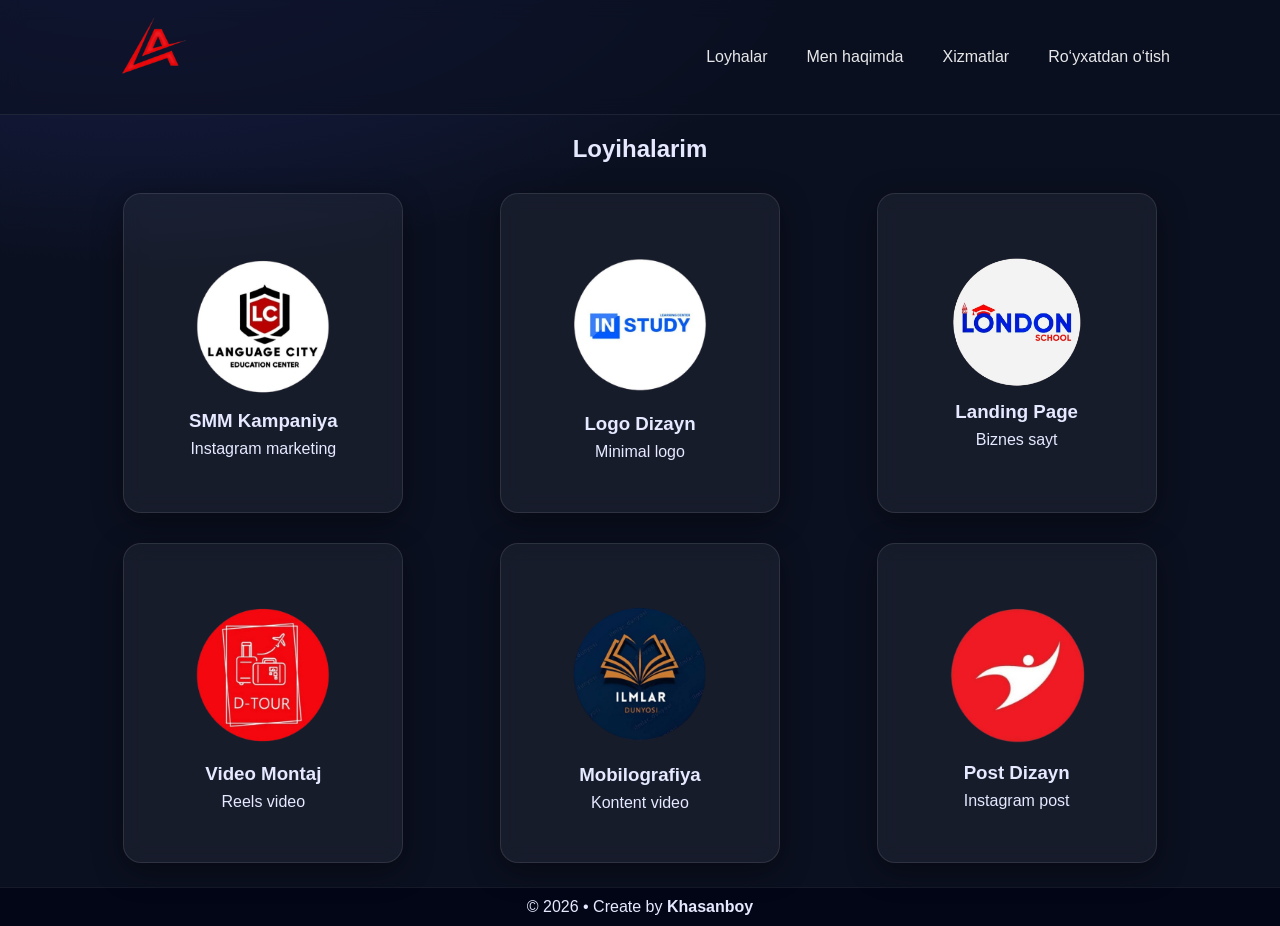
<file: myWebsite/projects.html>
<!DOCTYPE html>
<html lang="uz">
<head>
<meta charset="UTF-8">
<meta name="viewport" content="width=device-width, initial-scale=1.0">
<link href="https://unpkg.com/aos@2.3.4/dist/aos.css" rel="stylesheet">
<link rel="stylesheet" href="style.css">
<title>Loyihalar | Khasanboy</title>

<style>
/* ===================== */
/* RESET */
/* ===================== */

*{
margin:0;
padding:0;
box-sizing:border-box;
font-family:Arial, Helvetica, sans-serif;
}
/* *title{
    margin-top: 20px;
} */

/* body{
background:#0f172a;
color:white;
line-height:1.6;
} */

/* ===================== */
/* CONTAINER */
/* ===================== */

/* .container{
max-width:1200px;
margin:auto;
padding:0 20px;
} */

/* ===================== */
/* HEADER */
/* ===================== */

/* header{
background:#020617;
border-bottom:1px solid rgba(255,255,255,0.1);
position:sticky;
top:0;
z-index:1000;
} */

.nav{
display:flex;
justify-content:space-between;
align-items:center;
padding:5px 0;
}

/* .logo{
font-size:22px;
font-weight:bold;
color:#38bdf8;
} */

.nav-links{
display:flex;
gap:25px;
}

.nav-links a{
text-decoration:none;
color:white;
font-size:16px;
transition:0.3s;
}

.nav-links a:hover{
color:#38bdf8;
}

/* ===================== */
/* HERO */
/* ===================== */

.hero{
padding:80px 0;
text-align:center;
}

.hero h1{
font-size:42px;
margin-bottom:15px;
}

.hero p{
color:#cbd5f5;
max-width:600px;
margin:auto;
}

/* ===================== */
/* BUTTON */
/* ===================== */

.btn{
display:inline-block;
margin-top:25px;
padding:12px 28px;
border-radius:30px;
background:linear-gradient(45deg,#06b6d4,#3b82f6);
color:white;
text-decoration:none;
font-weight:600;
transition:0.3s;
}

.btn:hover{
transform:translateY(-3px);
box-shadow:0 10px 25px rgba(0,0,0,0.4);
}

/* ===================== */
/* PROJECTS */
/* ===================== */

.projects{
padding:80px 0;
}

.section-title{
text-align:center;
font-size:32px;
margin-bottom:40px;
}

/* GRID */

.projects-grid{
display:grid;
grid-template-columns:repeat(3,1fr);
gap:30px;
justify-items:center;
}

/* CARD */

.project-card{
height:320px;
width:280px;
perspective:1000px;
}

/* INNER */

.project-inner{
position:relative;
width:100%;
height:100%;
transition:transform 0.7s;
transform-style:preserve-3d;
}

.project-card:hover .project-inner{
transform:rotateY(180deg);
}
.project-card:hover{

transform:translateY(-8px);
border-radius: 20px;
box-shadow:
0 10px 40px rgba(0,0,0,0.4),
0 0 25px #38bdf8;

transition:.3s;

}

/* FRONT & BACK */

.project-front,
.project-back{

position:absolute;
width:100%;
height:100%;

border-radius:18px;

display:flex;
flex-direction:column;
justify-content:center;
align-items:center;

padding:20px;
text-align:center;

background:rgba(255,255,255,0.05);
backdrop-filter:blur(10px);

border:1px solid rgba(255,255,255,0.1);

box-shadow:0 8px 30px rgba(0,0,0,0.4);

backface-visibility:hidden;

}

/* BACK */

.project-back{
transform:rotateY(180deg);
}

/* IMAGE */

.project-img{
width:100px;
height:100px;
border-radius:50%;
object-fit:cover;
margin-bottom:15px;
border:3px solid #38bdf8;
}

/* CARD TEXT */

.project-front h3{
margin-bottom:8px;
}

.project-back p{
font-size:14px;
color:#cbd5f5;
}

/* CARD BUTTON */

.project-back a{
margin-top:15px;
padding:10px 22px;
border-radius:20px;
background:#38bdf8;
text-decoration:none;
color:#000;
font-weight:600;
transition:0.3s;
}

.project-back a:hover{
background:#22d3ee;
}

/* ===================== */
/* FOOTER */
/* ===================== */

footer{
background:#020617;
margin-top:60px;
padding:40px 0;
text-align:center;
border-top:1px solid rgba(255,255,255,0.1);
}

footer p{
color:#94a3b8;
}

/* ===================== */
/* RESPONSIVE */
/* ===================== */

@media (max-width:1000px){

.projects-grid{
grid-template-columns:repeat(2,1fr);
}

.hero h1{
font-size:34px;
}

}

@media (max-width:600px){

.nav{
flex-direction:column;
gap:15px;
}

.nav-links{
flex-wrap:wrap;
justify-content:center;
}

.projects-grid{
grid-template-columns:1fr;
}

.hero{
padding:60px 0;
}

.hero h1{
font-size:28px;
}

.project-card{
height:300px;
}

}


</style>

</head>

<body>

<header class="header">
  <div class="container nav">

    <div class="logo">
      <a href="index.html">
        <img class="logo-img" src="img/andijon.png" alt="Logo">
      </a>
    </div>

    <!-- DESKTOP NAV -->
    <nav class="nav-links">
      <a href="projects.html">Loyhalar</a>
      <a href="about.html">Men haqimda</a>
      <a href="services.html">Xizmatlar</a>
      <a href="register.html">Ro‘yxatdan o‘tish</a>
    </nav>

    <!-- HAMBURGER -->
    <div class="hamburger">
      <img src="img/hamm.png" alt="Menu">
    </div>

  </div>
</header>

<!-- MOBILE MENU -->
<div class="mobile-menu">
  <a href="projects.html">Loyhalar</a>
  <a href="about.html">Men haqimda</a>
  <a href="services.html">Xizmatlar</a>
  <a href="register.html">Ro‘yxatdan o‘tish</a>
</div>


<section class="container">

<div style="margin-top: 20px; margin-bottom: 30px;">
    <h2 class="h2-title">Loyihalarim</h2>
</div>

<div class="projects-grid">


<!-- 1 -->

<div class="project-card">
<div class="project-inner">

<div class="project-front">
<img style="width: 200px;" src="img/reply-1.png" >
<h3>SMM Kampaniya</h3>
<p>Instagram marketing</p>
</div>

<div class="project-back">
<h3>Loyiha haqida</h3>
<p>Biznes uchun kontent strategiya va target reklama kampaniyasi ishlab chiqildi.</p>
</div>

</div>
</div>


<!-- 2 -->

<div class="project-card">
<div class="project-inner">

<div class="project-front">
<img style="width: 200px;" src="img/reaply-2.png" >
<h3>Logo Dizayn</h3>
<p>Minimal logo</p>
</div>

<div class="project-back">
<h3>Loyiha haqida</h3>
<p>Brend identikasi uchun zamonaviy minimal logotip ishlab chiqildi.</p>
</div>

</div>
</div>


<!-- 3 -->

<div class="project-card">
<div class="project-inner">

<div class="project-front">
<img style="width: 130px; margin-bottom: 10px;" src="img/reaply-3.png" >
<h3>Landing Page</h3>
<p>Biznes sayt</p>
</div>

<div class="project-back">
<h3>Loyiha haqida</h3>
<p>Responsive landing page HTML CSS bilan yaratilgan.</p>
</div>

</div>
</div>


<!-- 4 -->

<div class="project-card">
<div class="project-inner">

<div class="project-front">
<img  style="width: 200px;" src="img/reaply-4.png" >
<h3>Video Montaj</h3>
<p>Reels video</p>
</div>

<div class="project-back">
<h3>Loyiha haqida</h3>
<p>Instagram reels uchun professional video montaj.</p>
</div>

</div>
</div>


<!-- 5 -->

<div class="project-card">
<div class="project-inner">

<div class="project-front">
<img  style="width: 200px;" src="img/reaply-5.png" >
<h3>Mobilografiya</h3>
<p>Kontent video</p>
</div>

<div class="project-back">
<h3>Loyiha haqida</h3>
<p>Biznes uchun mobil kontent video ishlab chiqilgan.</p>
</div>

</div>
</div>


<!-- 6 -->

<div class="project-card">
<div class="project-inner">

<div class="project-front">
<img  style="width: 200px;" src="img/reaply-6.png" >
<h3>Post Dizayn</h3>
<p>Instagram post</p>
</div>

<div class="project-back">
<h3>Loyiha haqida</h3>
<p>Brend uchun kreativ ijtimoiy tarmoq postlari yaratilgan.</p>
</div>

</div>
</div>


</div>

</section>


<footer class="footer">
© 2026 • Create by <strong>Khasanboy</strong>
</footer>

<script src="javascript.js"></script>
</body>
</html>
</file>
<file: myWebsite/style.css>
:root{
  --bg:#0b1020;
  --card:#111736;
  --pri:#6cf2c2;
  --txt:#e6e9ff;
  --mut:#9aa3ff;
  --grad: linear-gradient(135deg,#6cf2c2,#6c9cff);
}

/* Light mode */
:root.light{
  --bg:#f6f8ff;
  --card:#ffffff;
  --pri:#3b82f6;
  --txt:#0b1020;
  --mut:#475569;
}

*{
  box-sizing:border-box;
  margin:0;
  padding:0;
  font-family:system-ui, -apple-system, Segoe UI, Roboto, sans-serif;
}

body{
  width: 100%;
  min-height:100vh;
  background:
    radial-gradient(1200px 600px at 10% -10%,#1a2250,transparent 60%),
    var(--bg);
  color:var(--txt);
  transition: .3s, color .3s;
}

.container{
  max-width:1100px;
  margin:auto;
 /* padding: 10px; */
}

/* ================= HEADER ================= */
.header{
  position:sticky;
  top:0;
  padding: 5px;
  z-index:999;
  backdrop-filter: blur(10px);
  background:rgba(11,16,32,.6);
  border-bottom:1px solid rgba(255,255,255,.08);
}

.nav{
  display:flex;
  align-items:center;
  justify-content:space-between;
  gap:12px;
}

.logo{
  display:flex;
  align-items:center;
  gap:10px;
}

.logo-img{
  width:90px;
  height:90px;
  padding-top:5px ;
}

/* Mobile menu - default yashirin */
.hamburger{
  display:none;
  cursor:pointer;
  width:35px;
  height:35px;
}

.hamburger img{
  width:100%;
  height:100%;
  object-fit:contain;
}

/* Mobile menu yon panel */
.mobile-menu{
  position:fixed;
  top:0;
  left:-100%;
  width:220px;
  height:100vh;
  background:#0b1020;
  display:flex;
  flex-direction:column;
  padding:60px 20px;
  gap:20px;
  transition:0.4s;
  z-index:999;
}

.mobile-menu a{
  color:white;
  text-decoration:none;
  font-size:18px;
  transition:0.3s;
}

.mobile-menu a:hover{
  color:#6cf2c2;
}

/* Menu visible */
.mobile-menu.active{
  left:0;
}

/* RESPONSIVE: 650px dan kichik ekranda */
@media (max-width:650px){
  nav{
    display:none; /* linklar yashirilsin */
  }

  .hamburger{
    display:block; /* hamburger rasm chiqsin */
  }
}

nav{
  display:flex;
  align-items:center;
}

nav a{
  color:var(--txt);
  text-decoration:none;
  margin-left:14px;
  opacity:.9;
  transition:.2s;
}

nav a:hover,
nav a.active{
  opacity:1;
}

.theme-toggle{
  background:rgba(255,255,255,.1);
  color:#fff;
  border:1px solid rgba(255,255,255,.15);
  border-radius:999px;
  padding:8px 10px;
  cursor:pointer;
  transition:.2s;
}

.theme-toggle:hover{
  transform:translateY(-1px);
}

/* ================= HERO ================= */
.hero{
  padding:72px 0;
  overflow:hidden;
}
/* Nav default: katta ekran */
nav {
  display: flex;
  align-items: center;
  gap: 12px;
}

/* Hamburger rasm default yashirin */
.hamburger {
  display: none;
  cursor: pointer;
  width: 35px;
  height: 35px;
}

.hamburger img {
  width: 100%;
  height: 100%;
  object-fit: contain;
}

/* Mobile menu */
.mobile-menu {
  position: fixed;
  top: 0;
  left: -100%;
  width: 220px;
  height: 100vh;
  background: #0b1020;
  display: flex;
  flex-direction: column;
  padding: 60px 20px;
  gap: 20px;
  transition: 0.4s;
  z-index: 999;
}

.mobile-menu a {
  color: white;
  text-decoration: none;
  font-size: 18px;
  transition: 0.3s;
}

.mobile-menu a:hover {
  color: #6cf2c2;
}

.mobile-menu.active {
  left: 0;
}

/* RESPONSIVE: 650px dan kichik ekran */
@media (max-width: 650px) {
  nav {
    display: none; /* headerdagi nav linklar yashirinadi */
  }

  .hamburger {
    display: block; /* hamburger chiqadi */
  }
}
/* Header container */
.header .container {
  display: flex;
  align-items: center;
  justify-content: space-between;
  padding-left: 20px;
  padding-right: 20px; /* logo chap, hamburger o‘ng */
  gap: 12px;
}

/* Nav default: katta ekran */
nav {
  display: flex;
  align-items: center;
  gap: 12px;
}

/* Hamburger rasm default yashirin */
.hamburger {
  display: none;
  cursor: pointer;
  width: 35px;
  height: 35px;
}

.hamburger img {
  width: 100%;
  height: 100%;
  object-fit: contain;
}

/* Mobile menu */
.mobile-menu {
  position: fixed;
  top: 0;
  left: -100%;
  width: 220px;
  height: 100vh;
  background: #0b1020;
  display: flex;
  flex-direction: column;
  padding: 60px 20px;
  gap: 20px;
  transition: 0.4s;
  z-index: 999;
}

.mobile-menu a {
  color: white;
  text-decoration: none;
  font-size: 18px;
  transition: 0.3s;
}

.mobile-menu a:hover {
  color: #6cf2c2;
}

.mobile-menu.active {
  left: 0;
}

/* RESPONSIVE: 650px dan kichik ekran */
@media (max-width: 650px) {
  nav {
    display: none; /* nav linklar yashirinadi */
  }

  .hamburger {
    display: block; /* hamburger chiqadi */
  }

  .header .container {
    justify-content: space-between; /* logo chap, hamburger o‘ng */
  }
}

.hero-wrap{
  display:grid;
  grid-template-columns:1.1fr .9fr;
  gap:28px;
  align-items:center;
}

.badge{
  display:inline-block;
  padding:6px 10px;
  border-radius:999px;
  background:rgba(108,242,194,.12);
  color:var(--pri);
  margin-bottom:10px;
}

.hero-text h1 span{
  background:var(--grad);
  -webkit-background-clip:text;
  background-clip:text;
  color:transparent;
}

.hero-img{
  width: 100%;
  max-width: 400px; /* kerak bo'lsa o'zgartiring */
  display: block;
  margin: auto;
  border-radius: 12px;
  
  /* Animatsiya qo‘shamiz */
animation: rotate360 15s linear infinite;
}

/* 360 gradus aylanish */
@keyframes rotate360 {
  from {
    transform: rotate(0deg);
  }
  to {
    transform: rotate(360deg);
  }
}

.hero-actions{
  display:flex;
  gap:12px;
  margin-top:16px;
  flex-wrap:wrap;
}

.btn{
  padding:12px 18px;
  border-radius:999px;
  text-decoration:none;
  border:1px solid rgba(255,255,255,.15);
  color:var(--txt);
}

.btn.primary{
  background:var(--grad);
  color:#0b1020;
  border:none;
}

.btn.ghost{
  background:transparent;
}

.hero-media{
  position:relative;
  z-index:2; /* header ustiga chiqmasin */
}

/* .hero-media img{
  width:100%;
  max-width:300px;
} */

.glow{
  position:absolute;
  inset:auto -20% -20% auto;
  width:260px;
  height:260px;
  background:radial-gradient(circle, rgba(108,242,194,.35), transparent 60%);
  filter:blur(30px);
  z-index:-1;
}

/* ================= SECTIONS ================= */
.section{
  padding:56px 0;
}

.title{
  text-align:center;
  margin-bottom:24px;
}

.grid{
  display:grid;
  grid-template-columns:repeat(3,1fr);
  gap:18px;
}

.card{
  background:linear-gradient(180deg,rgba(255,255,255,.04),rgba(255,255,255,.02));
  border:1px solid rgba(255,255,255,.08);
  border-radius:18px;
  padding:14px;
  transition:.25s;
}

.card:hover{
  transform:translateY(-6px);
  box-shadow:0 20px 40px rgba(0,0,0,.35);
}

.card img{
  width:100%;
  height:160px;
  object-fit:cover;
  border-radius:12px;
  margin-bottom:10px;
}

/* ================= FOOTER ================= */
.footer{
  border-top:1px solid rgba(255,255,255,.08);
  margin-top:24px;
  padding: 10px;
}

.footer-wrap{
  display:flex;
  justify-content:space-between;
  align-items:center;
  gap:12px;
  flex-wrap:wrap;
}

.socials a{
  display:inline-flex;
  align-items:center;
  justify-content:center;
  width:40px;
  height:40px;
  border-radius:50%;
  border:1px solid rgba(255,255,255,.12);
  margin-left:8px;
  transition:.2s;
}

.socials img{
  width:18px;
  height:18px;
  filter:invert(1);
}

.socials a:hover{
  transform:translateY(-3px);
  background:rgba(108,242,194,.15);
  border-color:transparent;
}

/* ================= FLOAT ICON ================= */
.float-wa{
  position:fixed;
  right:18px;
  bottom:18px;
  width:56px;
  height:56px;
  border-radius:50%;
  background:#068836;
  display:grid;
  place-items:center;
  box-shadow:0 14px 30px rgba(0,0,0,.35);
  z-index:1000;
}

.float-wa img{
  width:22px;
  height:22px;
  filter:invert(1);
}

/* ================= LOADER ================= */
.loader{
  position:fixed;
  inset:0;
  background:#0b1020;
  display:grid;
  place-items:center;
  z-index:2000;
}


.spinner{
  width:48px;
  height:48px;
  border-radius:50%;
  border:4px solid rgba(255,255,255,.2);
  border-top-color:#6cf2c2;
  animation:spin 1s linear infinite;
}
/* ===== Hero buttons animation ===== */
.hero-actions .btn{
  position: relative;
  overflow: hidden;
  transition: transform .25s ease, box-shadow .25s ease, background .25s ease, color .25s ease;
}

/* Hover effect */
.hero-actions .btn:hover{
  transform: translateY(-4px) scale(1.02);
  box-shadow: 0 12px 30px rgba(0,0,0,.35);
}

/* Click (active) effect */
.hero-actions .btn:active{
  transform: translateY(-1px) scale(.98);
}

/* Shine effect */
.hero-actions .btn::after{
  content:"";
  position:absolute;
  top:-120%;
  left:-120%;
  width:200%;
  height:200%;
  background: linear-gradient(120deg, transparent 40%, rgba(255,255,255,.35), transparent 60%);
  transform: rotate(20deg);
  transition: .6s;
  pointer-events:none;
}

.hero-actions .btn:hover::after{
  top:-20%;
  left:-20%;
}

/* Primary button glow */
.hero-actions .btn.primary{
  box-shadow: 0 10px 24px rgba(108,242,194,.35);
}

.hero-actions .btn.primary:hover{
  box-shadow: 0 18px 40px rgba(108,242,194,.55);
}
/* .erknv-img{
  width: 500px;
  height: 500px;
} */

/* ===== About section layout ===== */
.about{
  display: grid;
  grid-template-columns: 1fr 1fr;   /* rasm + matn yonma-yon */
  gap: 32px;
  align-items: center;
}

/* Rasm blok */
.about-media{
  position: relative;
  display:flex;
  justify-content:center;
}

.erknv-img{
  width: 100%;
  max-width: 320px;
  border-radius: 18px;
  position: relative;
  z-index: 1;
  box-shadow: 0 20px 50px rgba(0,0,0,.45);
}

/* Glass effekt (agar ishlatmoqchi bo‘lsangiz) */
.glass{
  position:absolute;
  inset: auto 10% -10% auto;
  width: 150px;
  height: 150px;
  background: linear-gradient(135deg, rgba(255,255,255,.18), rgba(255,255,255,.02));
  backdrop-filter: blur(12px);
  border-radius: 24px;
  z-index: 0;
}

/* Text tomoni */
.about-text h2{
  margin-bottom: 10px;
}

.about-text p{
  line-height: 1.7;
  color: var(--mut);
}

.stats{
  display:flex;
  gap:16px;
  list-style:none;
  margin-top:12px;
  padding:0;
}

.stats li{
  background: linear-gradient(180deg, rgba(255,255,255,.06), rgba(255,255,255,.02));
  border:1px solid rgba(255,255,255,.08);
  border-radius:14px;
  padding:10px 14px;
}
/* ===== Stats animatsiya ===== */
.stats li{
  position: relative;
  overflow: hidden;
  cursor: default;
  transform: translateY(14px) scale(.98);
  opacity: 0;
  animation: statIn .7s ease forwards;
}

.stats li:nth-child(1){ animation-delay: .1s; }
.stats li:nth-child(2){ animation-delay: .25s; }
.stats li:nth-child(3){ animation-delay: .4s; }

@keyframes statIn{
  to{
    transform: translateY(0) scale(1);
    opacity: 1;
  }
}

/* Hover effekt */
.stats li:hover{
  transform: translateY(-6px) scale(1.03);
  box-shadow: 0 18px 40px rgba(108,242,194,.25);
  border-color: transparent;
}

/* Yaltiroq chiziq animatsiyasi */
.stats li::after{
  content:"";
  position:absolute;
  inset:0;
  background: linear-gradient(120deg, transparent, rgba(108,242,194,.25), transparent);
  transform: translateX(-120%);
  transition: .6s;
}


.stats li:hover::after{
  transform: translateX(120%);
}

/* Raqamni ajratib ko‘rsatish */
.stats li strong{
  font-size: 22px;
  display:block;
  background: var(--grad);
  -webkit-background-clip:text;
  background-clip:text;
  color: transparent;
}

/* ===== Register dizayn ===== */
.register-form{
  max-width: 460px;
  margin: 0 auto;
  padding: 22px;
  border-radius: 20px;
  background:
    linear-gradient(180deg, rgba(255,255,255,.06), rgba(255,255,255,.02));
  border: 1px solid rgba(255,255,255,.12);
  box-shadow: 0 30px 60px rgba(0,0,0,.35);
  backdrop-filter: blur(10px);
  display: grid;
  gap: 14px;
  animation: formIn .7s ease both;
}

@keyframes formIn{
  from{opacity:0; transform: translateY(16px) scale(.98)}
  to{opacity:1; transform: translateY(0) scale(1)}
}

.register-form input,
.register-form textarea{
  width: 100%;
  padding: 14px 16px;
  border-radius: 14px;
  border: 1px solid rgba(255,255,255,.18);
  background: rgba(255,255,255,.04);
  color: var(--txt);
  outline: none;
  transition: .2s ease;
}

.register-form input::placeholder,
.register-form textarea::placeholder{
  color: var(--mut);
}

.register-form input:focus,
.register-form textarea:focus{
  border-color: transparent;
  box-shadow: 0 0 0 3px rgba(108,242,194,.25);
  background: rgba(108,242,194,.06);
}

.register-form textarea{ resize: none; }

/* Submit tugma animatsiyasi */
.register-form .btn.primary{
  margin-top: 6px;
  align-self: center;
  min-width: 180px;
  position: relative;
  overflow: hidden;
  transition: transform .2s ease, box-shadow .2s ease, filter .2s ease;
}

.register-form .btn.primary:disabled{
  opacity: .5;
  cursor: not-allowed;
  filter: grayscale(.4);
}

.register-form .btn.primary:not(:disabled):hover{
  transform: translateY(-3px);
  box-shadow: 0 18px 40px rgba(108,242,194,.35);
}

.register-form .btn.primary::after{
  content:"";
  position:absolute; inset:0;
  background: linear-gradient(120deg, transparent, rgba(255,255,255,.35), transparent);
  transform: translateX(-120%);
  transition: .6s;
}

.register-form .btn.primary:not(:disabled):hover::after{
  transform: translateX(120%);
}

/* Kichik hint matni */
#formHint{
  text-align:center;
  font-size:13px;
  color: var(--mut);
}

/* Register sarlavhalari */
.register-head{
  text-align: center;
  margin-bottom: 16px;
}

.register-head .title{
  font-size: 34px;        /* katta */
  line-height: 1.2;
  margin-bottom: 6px;
}

.register-head .subtitle{
  font-size: 16px;        /* kichik */
  font-weight: 500;
  color: var(--mut);     /* biroz xira */
  letter-spacing: .4px;
}

/* ===== Contact button (yumshoq animatsiya) ===== */
.contact-btn{
  display: inline-flex;
  align-items: center;
  justify-content: center;
  gap: 8px;
  margin-top: 18px;
  padding: 14px 22px;
  border-radius: 999px;
  text-decoration: none;
  font-weight: 600;
  color: #0b1020;
  background: var(--grad);
  position: relative;
  overflow: hidden;
  box-shadow: 0 14px 30px rgba(108,242,194,.28);
  transition: transform .2s ease, box-shadow .2s ease, filter .2s ease;
  animation: floaty 4s ease-in-out infinite;
}

@keyframes floaty{
  0%,100%{ transform: translateY(0); }
  50%{ transform: translateY(-4px); }
}

.contact-btn:hover{
  transform: translateY(-6px);
  box-shadow: 0 22px 50px rgba(108,242,194,.45);
  filter: brightness(1.06);
}

/* Yaltiroq chiziq hover’da */
.contact-btn::after{
  content:"";
  position:absolute; inset:0;
  background: linear-gradient(120deg, transparent, rgba(255,255,255,.35), transparent);
  transform: translateX(-120%);
  transition: .6s;
}
.contact-btn:hover::after{
  transform: translateX(120%);
}
.card-btn{
display:inline-block;
margin-top:15px;
padding:10px 18px;
background:#4f46e5;
color:white;
text-decoration:none;
border-radius:8px;
font-size:14px;
transition:0.3s;
}

.card-btn:hover{
background:#3730a3;
transform:translateY(-2px);
}
.service-page{
padding:80px 20px;
}

.service-wrap{
display:flex;
gap:50px;
align-items:center;
flex-wrap:wrap;
}

.img-srv{
  width: 500px;
  height: 320px;
  border-radius: 15px;
  
}

.service-img img{
width:100%;
max-width:500px;
border-radius:12px;
}

.service-info{
max-width:500px;
}

.service-info h1{
font-size:32px;
margin-bottom:15px;
}

.service-info p{
margin-bottom:20px;
line-height:1.6;
}

.service-info ul{
margin-bottom:25px;
}

.service-info li{
margin-bottom:8px;
}

.service-buttons{
display:flex;
gap:15px;
}

/* ====== 1200px ====== */
@media (max-width:1200px){

.service-wrap{
gap:40px;
}

.service-info h1{
font-size:30px;
}

}

/* ====== 992px (planshet) ====== */
@media (max-width:992px){

.service-wrap{
flex-direction:column;
text-align:center;
}

.service-img img{
width:100%;
max-width:600px;
}

.service-info{
max-width:100%;
}

.service-buttons{
justify-content:center;
}

}

/* ====== 768px (katta telefon) ====== */
@media (max-width:768px){

.service-page{
padding:60px 20px;
}

.service-info h1{
font-size:26px;
}

.service-info p{
font-size:15px;
}

}

/* ====== 480px (kichik telefon) ====== */
@media (max-width:480px){

.service-page{
padding:50px 15px;
}

.img-srv{
  width: 320px;
  height: 200px;
}

.service-info h1{
font-size:22px;
}

.service-info p{
font-size:14px;
}

.service-buttons{
flex-direction:column;
gap:10px;
}

.service-buttons a{
width:100%;
text-align:center;
}

}

.order-btn{
background:#1004b4;
color:white;
padding:12px 22px;
border-radius:8px;
text-decoration:none;
}

.back-btn{
background:#ddd;
color:#333;
padding:12px 22px;
border-radius:8px;
text-decoration:none;
}
.card-btn{
display:inline-flex;
align-items:center;
gap:8px;
margin-top:15px;
padding:10px 105px;
font-size:20px;
font-weight:600;
text-decoration:none;
color:#fff;
background:linear-gradient(135deg,#6366f1,#4f46e5);
border-radius:10px;
box-shadow:0 6px 15px rgba(79,70,229,0.3);
transition:all 0.3s ease;
}

.card-btn span{
transition:transform 0.3s ease;
}

.card-btn:hover{
transform:translateY(-3px);
box-shadow:0 10px 25px rgba(79,70,229,0.5);
background:linear-gradient(135deg,#4f46e5,#3730a3);
}

.card-btn:hover span{
transform:translateX(5px);
}
.strelka{
  font-size: 25px;
}
.h2-title{
  text-align-last: center;
}


/* Mobile markaz */
@media (max-width: 820px){
  .contact-btn{ margin-left:auto; margin-right:auto; }
}



/* ===== Responsive: telefonlarda ustma-ust ===== */
@media (max-width: 820px){
  .about{
    grid-template-columns: 1fr;   /* ustma-ust */
    text-align: center;
  }

  .stats{
    justify-content:center;
    flex-wrap:wrap;
  }
}


@keyframes spin{
  to{transform:rotate(360deg)}
}

/* ================= RESPONSIVE ================= */
@media (max-width: 820px){
  .hero-wrap{
    grid-template-columns:1fr;
    text-align:center;
  }

  .grid{
    grid-template-columns:1fr;
  }

  .nav{
    flex-wrap:wrap;
    justify-content:center;
  }

  nav{
    width:100%;
    justify-content:center;
    margin-top:8px;
  }
}

/* 430px dan kichik: logo + toggle yonma-yon va center */
@media (max-width: 430px){
  .nav{
    justify-content:center;
    gap:10px;
  }

  .logo{
    display:flex;
    align-items:center;
    gap:8px;
  }
  .footer

  /* toggle logo bilan yonma-yon */
  .theme-toggle{
    order:0;
    margin-left:6px;
  }

  nav{
    order:1;
    width:100%;
    justify-content:center;
    margin-top:6px;
  }
  @media (max-width:820px){

.card{
text-align:center;
}

.card-btn{
width:100%;
max-width:200px;
font-size:15px;
padding:11px 18px;
}

}
}
/* Instagram button rangini o'zgartirish */
.btn.ig-btn{
  background: linear-gradient(45deg, #feda75, #fa7e1e, #d62976, #962fbf, #4f5bd5) !important;
  color: #fff !important;
  border-color: transparent !important;
}

.btn.ig-btn:hover{
  filter: brightness(1.1);
}
.mobile-menu{
position: fixed;
top: 0;
left: -260px;
width: 260px;
height: 100vh;
background: #0b1020;

display: flex;
flex-direction: column;

align-items: flex-start;   /* text chapga */
justify-content: flex-start; /* text tepada */

gap: 20px;
padding: 80px 20px; /* tepada joy */
transition: 0.4s;
z-index: 999;
}

.mobile-menu a{
color: white;
text-decoration: none;
font-size: 18px;
}

.mobile-menu.active{
left: 0;
}
.mobile-menu{
left:-260px;
position:fixed;
transition:.4s;
}

.mobile-menu.active{
left:0;
}
@media (max-width:655px){

.mobile-menu{
display:none;
position:fixed;
top:0;
left:-260px;
width:260px;
height:100vh;
background:#020617;
flex-direction:column;
padding:80px 20px;
transition:.4s;
}

.mobile-menu.active{
left:0;
display:flex;
}

.hamburger{
display:block;
cursor:pointer;
}
}
.project-img{
  width: 100px;
}
</file>
